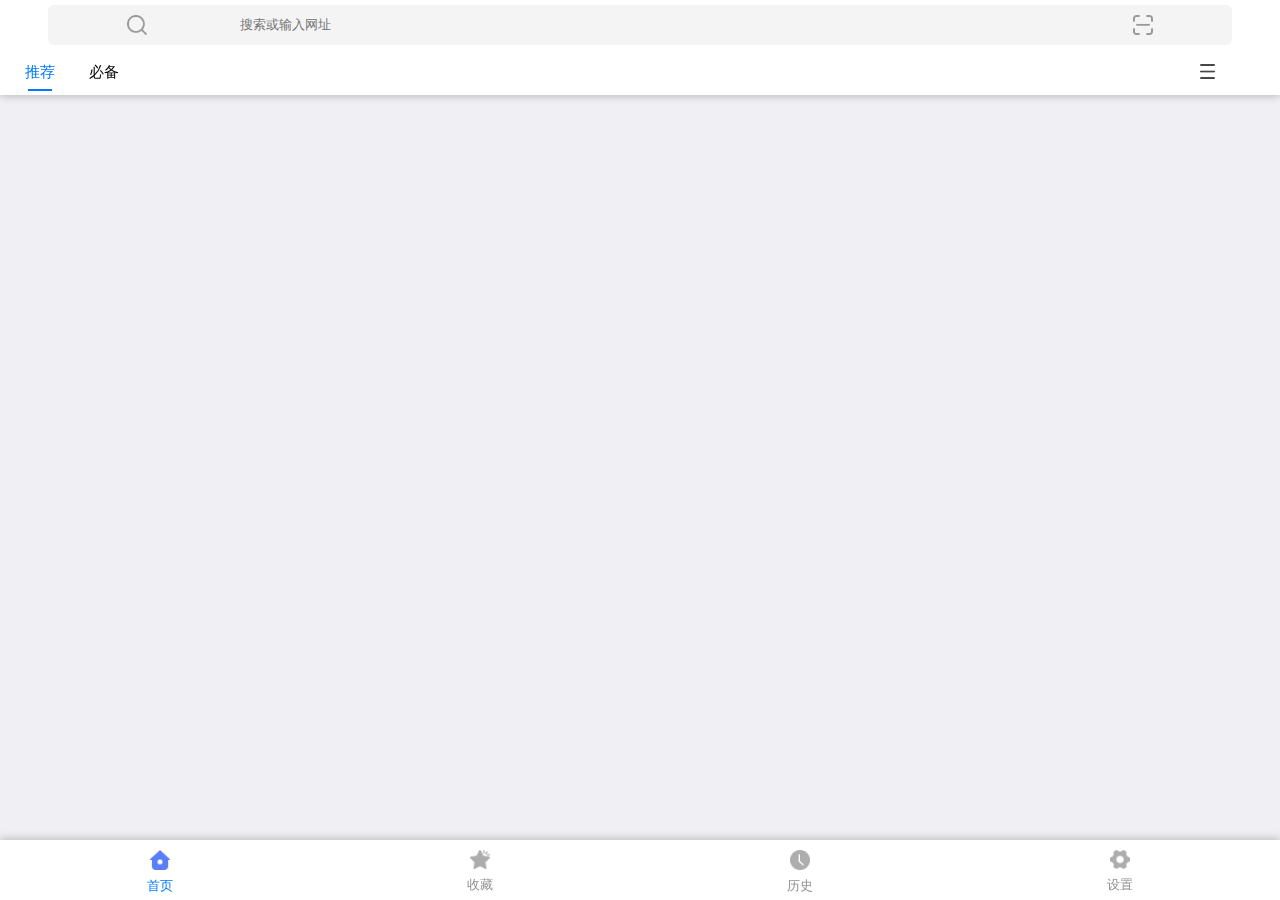
<file: index.html>
<!DOCTYPE html>
<html>
<head>
    <meta charset="utf-8">
    <meta name="viewport" content="width=device-width,initial-scale=1,minimum-scale=1,maximum-scale=1,user-scalable=no" />
    <title></title>
    <script src="js/mui.min.js"></script>
    <link href="css/mui.min.css" rel="stylesheet"/>
    <link rel="stylesheet" type="text/css" href="css/index.css"/>
</head>
<body>
	<header class="mui-bar mui-bar-nav indexHeader" id="ori">
		<div class="search">
			<div class="search-icon">
				<img src="images/search.png" alt="" />
			</div>
			<div class="search-input">
				<input type="text" name="keyword" value="" placeholder="搜索或输入网址" />
			</div>
			<div class="search-icon" onclick="openCode()">
				<img src="images/scan.png" alt="" />
			</div>
		</div>
		<!-- 分类导航 -->
		<div class="home-header" id="homeHeader">
			<div class="mui-scroll-wrapper mui-slider-indicator mui-segmented-control mui-segmented-control-inverted">
			    <div class="mui-scroll" id="catenav">
			        <a class="mui-control-item mui-active" data-id="0">
			            推荐
			        </a>
			        <a class="mui-control-item" data-id="1">
			          	必备
			        </a>
			    </div>
			</div>
			<div class="ham">
				<img class="icon-ham" src="images/all.png" onclick="navToggle('open')" alt="" />
			</div>
		</div>
	</header>
	<header class="mui-bar mui-bar-nav" id="newtitle">
		<h1 class="mui-title"></h1>
		<div class="delete-icon">
			<img src="images/del.png"/>
		</div>
	</header>
	<nav class="mui-bar mui-bar-tab indexfooter">
	    <a class="mui-tab-item mui-active" data-id="0">
	        <img class="ori-img" src="images/main_sy_b.png"/>
	        <img class="active-img" src="images/main_sy_a.png"/>
	        <span class="mui-tab-label">首页</span>
	    </a>
	    <a class="mui-tab-item" data-id="1">
	        <img class="ori-img" src="images/main_sc_b.png"/>
	        <img class="active-img" src="images/main_sc_a.png"/>
	        <span class="mui-tab-label">收藏</span>
	    </a>
	    <a class="mui-tab-item" data-id="2">
	        <img class="ori-img" src="images/main_ls_b.png"/>
	        <img class="active-img" src="images/main_ls_a.png"/>
	        <span class="mui-tab-label">历史</span>
	    </a>
	    <a class="mui-tab-item" data-id="3">
	        <img class="ori-img" src="images/main_sz_b.png"/>
	        <img class="active-img" src="images/main_sz_a.png"/>
	        <span class="mui-tab-label">设置</span>
	    </a>
	</nav>
</body>
<script src="js/jquery.js"></script>
<script src="js/util.js"></script>
<script type="text/javascript">
	var Index = 0;
	var spepages = ['pages/group/group.html','pages/brcode/Abrcode.html'];
	var subpages = ['pages/home/home.html','pages/collect/collect.html','pages/history/history.html','pages/setting/setting.html'];
	var childpages = ['pages/home/home.html','pages/component/bb/bb.html?id=1'];
	mui.init({
		
	});
	mui.plusReady(function(){
		var self = plus.webview.currentWebview();
		plus.webview.close(spepages[0]);
		// 创建首页
		plus.webview.open(
			subpages[0],
			subpages[0],
			{
				top:'94px',
				bottom:'60px'
			}
		);
	})
	//分类的获取
	mui.post("https://app.yongketong.cn/api.php?entry=app&c=home&a=appsort",{'do':'appSort'},function(data){
		consoleLog(data);
		var cates = data.data;
		for (var i = 0; i < cates.length; i++) {
			if(cates[i].sortshow == 1){
				$('#catenav').append('<a class="mui-control-item" data-id="'+cates[i].id+'">'+cates[i].sorttitle+'</a>');
				var newUrl = 'pages/component/bb/bb.html?id='+cates[i].id;
				childpages.push(newUrl);
			}
		}
		consoleLog(childpages);
	},'json');
	
	//底部导航点击
	mui('.mui-bar-tab').on('tap','a',function(e){
		var id = this.getAttribute('data-id');
		if(id != 0){
			document.getElementById("ori").style.display = 'none';
			document.getElementById("newtitle").style.display = 'flex';
			var title = $(this).find('.mui-tab-label').text();
			$('#newtitle').find('.mui-title').html(title);
			//显示删除按钮
			if(id == 2){
				$('#newtitle .delete-icon').css({
					'display':'flex'
				});
			}else{
				$('#newtitle .delete-icon').css({
					'display':'none'
				});
			}
			//隐藏所有分类页面
			hidePage(childpages);
		}else{
			//分类默认设置为推荐
			for (var i = 0; i < childpages.length; i++) {
				if(i == 0){
					$('.mui-control-item').eq(i).addClass('mui-active');
				}else{
					$('.mui-control-item').eq(i).removeClass('mui-active');
				}
			}
			document.getElementById("ori").style.display = 'flex';
			document.getElementById("newtitle").style.display = 'none';
			$('#homeHeader').css({
				'display':'flex'
			});
			$('#chooseGroup').css({
				'display':'none'
			});
			plus.webview.show(childpages[0]);
		}
		for (var i = 1; i < subpages.length; i++) {
			if(i == id){
				plus.webview.open(
					subpages[id],
					subpages[id],
					{
						top:'45px',
						bottom:'60px'
					}
				);
			}else{
				plus.webview.close(subpages[i]);
			}
		}
	})
	//分类点击
	mui('.mui-scroll').on('tap','a',function(e){
		var id = $(this).index();
		for (var i = 0; i < childpages.length; i++) {
			if(i == id){
				// 创建页面并显示
				plus.webview.create(
					childpages[i],
					childpages[i],
					{
						top:'94px',
						bottom:'60px'
					}
				);
				plus.webview.show(childpages[i]);
			}else{
				plus.webview.hide(childpages[i]);
			}
		}
	})
	
	function navToggle(action){
		if(action == 'open'){
			plus.webview.close(subpages[0]);
			plus.webview.open(
				spepages[0],
				spepages[0],
				{
					top:'0px',
					bottom:'0px'
				}
			);
		}
	}
	//打开二维码
	function openCode(){
		mui.openWindow({
			url:spepages[1],
			id:spepages[1],
			styles:{
				top:0,//新页面顶部位置
				bottom:0,//新页面底部位置
			},
			extras:{},
			createNew:false,//是否重复创建同样id的webview，默认为false:不重复创建，直接显示
			show:{
				autoShow:true,//页面loaded事件发生后自动显示，默认为true
			},
			waiting:{
				autoShow:true,//自动显示等待框，默认为true
				title:'正在加载...',//等待对话框上显示的提示内容
				options:{}
			}
		})
	}
</script>
</html>
</file>
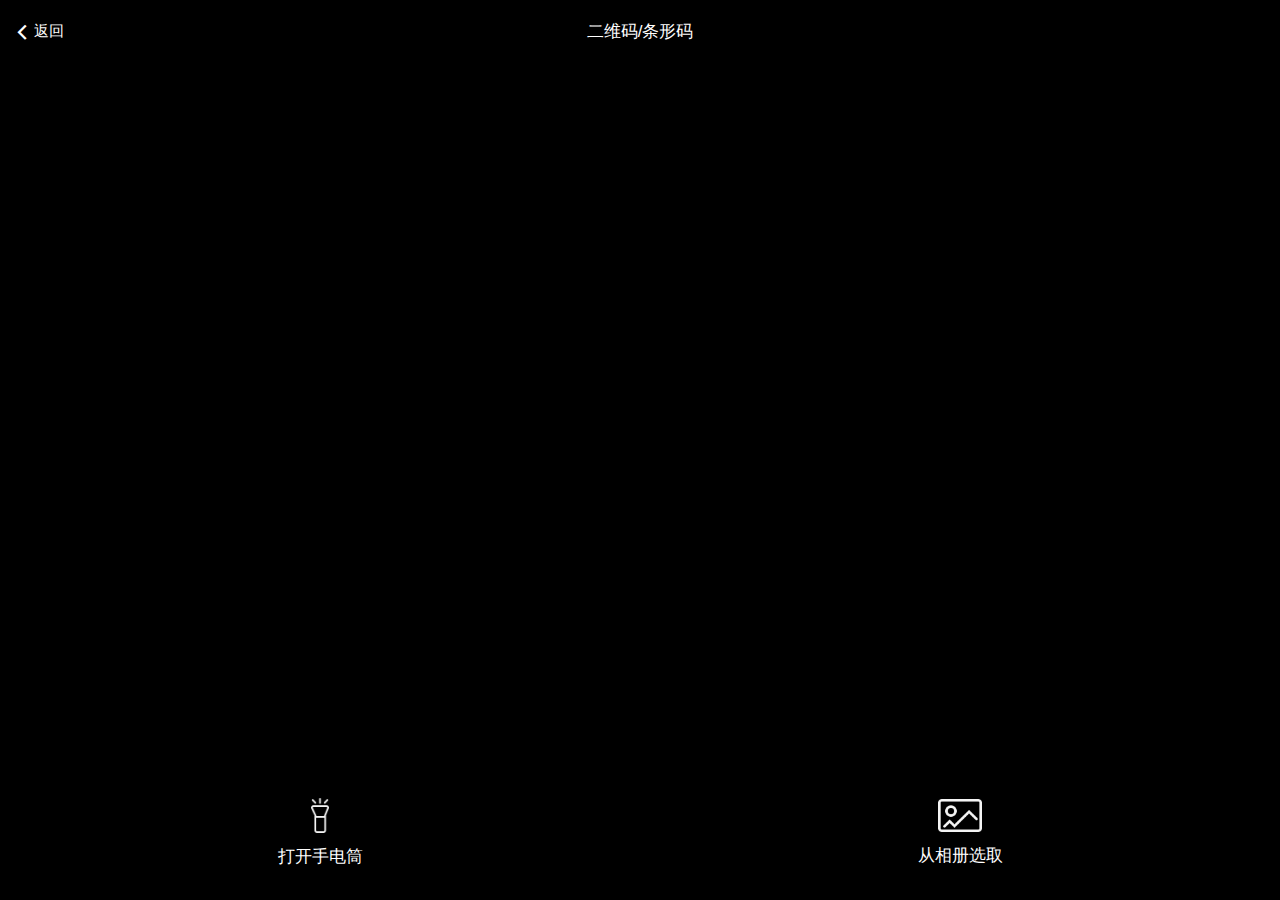
<file: pages/brcode/Abrcode.html>
<!DOCTYPE html>
<html>
	<head>
	<meta charset="utf-8">
	<meta name="viewport" content="width=device-width,initial-scale=1,minimum-scale=1,maximum-scale=1,user-scalable=no" />
	<title></title>
	<style type="text/css">
		*{
			-webkit-user-select: none;
		}
		html,body{
			margin: 0px;
			padding: 0px;
			height: 100%;
		}
	</style>
	<link rel="stylesheet" type="text/css" href="../../css/mui.min.css"/>
	<link rel="stylesheet" type="text/css" href="Abrcode.css"/>
	</head>
	<body>
		<header class="mui-bar mui-bar-nav">
		    <a class="mui-action-back mui-icon mui-icon-left-nav mui-pull-left">
		    		<span style="font-size:15px;">返回</span>
		    </a>
		    <h1 class="mui-title">二维码/条形码</h1>
		</header>
		<div id= "bcid"></div>
		<div class="ewmbtn">
			<div class="ewm-item" onclick="setFlash()">
				<div class="ewm-pic">
					<img style="height:35px;" src="../../images/sacn_light.png"/>
				</div>
				<div class="ewm-word">打开手电筒</div>
			</div>
			<div class="ewm-item">
				<div class="ewm-pic">
					<img style="height:33px;" src="../../images/scan_album.png"/>
				</div>
				<div class="ewm-word">从相册选取</div>
			</div>
		</div>
	</body>
	
	<script src="../../js/jquery.js"></script>
	<script src="../../js/util.js"></script>
	<script src="../../js/mui.min.js"></script>
	<script type="text/javascript">
		mui.plusReady(function(){
			mui.init();
			var isImmersedStatusbar = plus.navigator.isImmersedStatusbar();
			console.log(isImmersedStatusbar);
			//获取系统状态栏高度
			var StatusbarHeight = plus.navigator.getStatusbarHeight();
			console.log(StatusbarHeight);
			var headerH = $('.mui-bar-nav').eq(0).height();
			console.log(headerH);
			$('.mui-bar a').css({height: (headerH + StatusbarHeight)+'px', 'paddingTop':StatusbarHeight+'px'});
			$('.mui-title').css({height: (headerH + StatusbarHeight)+'px', 'paddingTop':StatusbarHeight+'px'});
			mui.later(function(){
				startRecognize();
			},500);
		});

		var scan = null;
		var isOpen = false;
		function onmarked( type, result ) {
			var text = '未知: ';
			switch(type){
				case plus.barcode.QR:
				text = 'QR: ';
				break;
				case plus.barcode.EAN13:
				text = 'EAN13: ';
				break;
				case plus.barcode.EAN8:
				text = 'EAN8: ';
				break;
			}
		}
		function startRecognize() {
			var filter;  
			var styles = {frameColor: "#FFFFFF",scanbarColor: "#FFFFFF",background: ""}  
			scan = new plus.barcode.Barcode('bcid',filter,styles);
			scan.onmarked = onmarked; 
			scan.start();
		}
		function setFlash() {
	        isOpen = !isOpen;
	        if(isOpen){
	            scan.setFlash(true);
	        }else{
	            scan.setFlash(false);
	        }
		}
	</script>
</html>
</file>
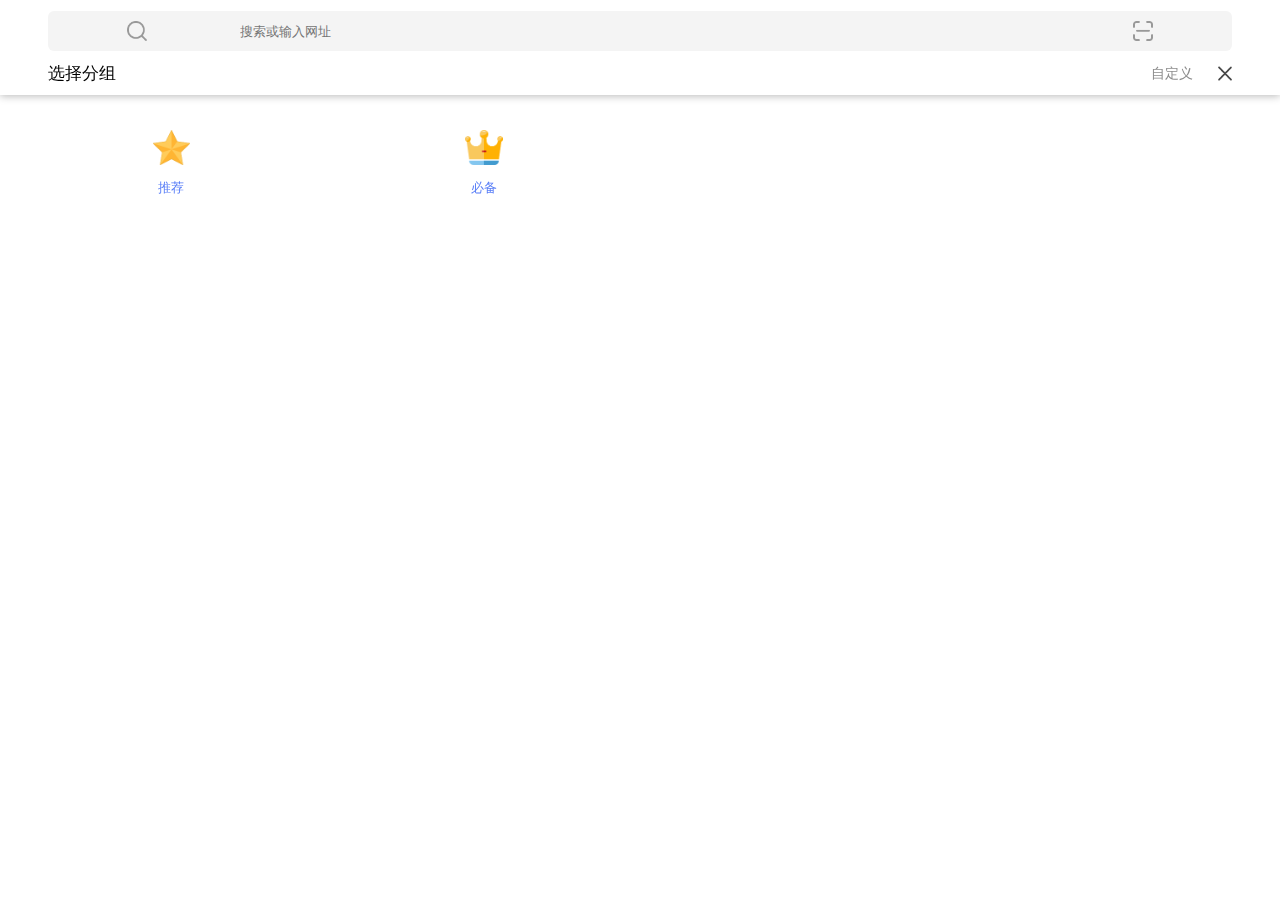
<file: pages/group/group.html>
<!doctype html>
<html>

	<head>
		<meta charset="UTF-8">
		<title></title>
		<meta name="viewport" content="width=device-width,initial-scale=1,minimum-scale=1,maximum-scale=1,user-scalable=no" />
		<link href="../../css/mui.min.css" rel="stylesheet" />
		<link rel="stylesheet" type="text/css" href="../../css/common.css"/>
		<link rel="stylesheet" type="text/css" href="group.css"/>
	</head>

	<body>
		<header class="mui-bar mui-bar-nav indexHeader" id="ori">
			<div class="search">
				<div class="search-icon">
					<img src="../../images/search.png" alt="" />
				</div>
				<div class="search-input">
					<input type="text" name="keyword" value="" placeholder="搜索或输入网址" />
				</div>
				<div class="search-icon">
					<img src="../../images/scan.png" alt="" />
				</div>
			</div>
			<!-- 选择分组 -->
			<div class="chooseGroup" id="chooseGroup">
				<div class="chooseGname">选择分组</div>
				<div class="chooseaction">
					<div class="caNamezdy" id="zdybtn">
						自定义
					</div>
					<div class="caNamewc" id="wcbtn" onclick="finishAry()">
						完成
					</div>
					<div class="caIcon" onclick="navToggle('close')">
						<img src="../../images/label_back.png"/>
					</div>
				</div>
			</div>
		</header>
		<div class="mui-content">
			<div class="mui-scroll-wrapper">
		        <div class="mui-scroll">
				    <div class="group">
				    		<div class="group-content">
				    			<ul class="group-ul" id="grouplists">
				    				<li class="group-item">
				    					<div class="group-img">
				    						<img src="../../images/label_tuijian.png" alt="" />
				    					</div>
				    					<div class="group-word word-ls">推荐</div>
				    				</li>
				    				<li class="group-item">
				    					<div class="group-img">
				    						<img src="../../images/label_bibei.png" alt="" />
				    					</div>
				    					<div class="group-word word-ls">必备</div>
				    				</li>
				    			</ul>
				    		</div>
				    		<div class="group-content-none group-zdy">
				    			<div class="group-none-word">未添加分组</div>
				    		</div>
				    		<div class="group-content group-zdy" style="padding:5px 15px 14px 15px;">
				    			<ul class="group-ul" id="nonelists">
				    				
				    			</ul>
				    		</div>
				    </div>
				 </div>
			</div>
		</div>
		<script src="../../js/jquery.js"></script>
		<script src="../../js/util.js"></script>
		<script src="../../js/mui.min.js"></script>
		<script type="text/javascript">
			mui.init();
			mui('.mui-scroll-wrapper').scroll({
				scrollY: true, //是否竖向滚动
				scrollX: false, //是否横向滚动
				startX: 0, //初始化时滚动至x
				startY: 0, //初始化时滚动至y
				indicators: true, //是否显示滚动条
				deceleration:0.0006, //阻尼系数,系数越小滑动越灵敏
				bounce: true //是否启用回弹
			});
			var items = [];
			//分类的获取
			mui.post("https://app.yongketong.cn/api.php?entry=app&c=home&a=appsort",{'do':'appSort'},function(data){
				var cates = data.data;
				for (var i = 0; i < cates.length; i++) {
					consoleLog(cates);
					var item = {
						'id':cates[i].id,
						'title':cates[i].sorttitle,
						'icon':cates[i].sorticon,
						'isAdd':cates[i].sortshow
					}
					items[i] = item;
				}
				makeArr();
			},'json');
			
			function makeArr(){
				for (var i = 0; i < items.length; i++) {
					if(items[i]['isAdd'] == 1){
						if(items[i]['spe'] != ''){
							$('#grouplists').append('<li class="group-item" data-id="'+i+'" onclick="arrayMan(\'delete\',this)">'+
							'<div class="group-del"><img src="../../images/label_del.png"></div>'+
				    			'<div class="group-img">'+
				    				'<img style="'+items[i]['spe']+'" src="'+items[i]['icon']+'" alt="" />'+
				    			'</div>'+
				    			'<div class="group-word">'+items[i]['title']+'</div>'+
				    		'</li>');
						}else{
							$('#grouplists').append('<li class="group-item" data-id="'+i+'" onclick="arrayMan(\'delete\',this)">'+
							'<div class="group-del"><img src="../../images/label_del.png"></div>'+
				    			'<div class="group-img">'+
				    				'<img src="'+items[i]['icon']+'" alt="" />'+
				    			'</div>'+
				    			'<div class="group-word">'+items[i]['title']+'</div>'+
				    		'</li>');
						}
					}else{
						$('#nonelists').append('<li class="group-item" data-id="'+i+'" onclick="arrayMan(\'add\',this)">'+
				    			'<div class="group-img">'+
				    				'<img src="'+items[i]['icon']+'" alt="" />'+
				    			'</div>'+
				    			'<div class="group-word">'+items[i]['title']+'</div>'+
				    		'</li>');
					}
				}
			}
			
			function navToggle(action){
				if(action == 'close'){
					plus.webview.open(
						'../../index.html',
						'../../index.html',
						{
							top:'0px',
							bottom:'0px'
						}
					);
				}
			}
			$('#zdybtn').on('click',function(){
				$(this).css({
					'display':'none'
				});
				$('#wcbtn').css({
					'display':'flex'
				});
				$('.group-zdy').css({
					'display':'block'
				});
				$('.group-item .group-del').css({
					'display':'block'
				});
			})
			function arrayMan(type,obj){
				var id = $(obj).attr('data-id');
				if(type == 'delete'){
					items[id]['isAdd'] = 0;
					var changeItem = items[id];
					$(obj).remove();
					$('#nonelists').append('<li class="group-item" data-id="'+id+'" onclick="arrayMan(\'add\',this)">'+
			    			'<div class="group-img">'+
			    				'<img src="'+items[id]['icon']+'" alt="" />'+
			    			'</div>'+
			    			'<div class="group-word">'+items[id]['title']+'</div>'+
			    		'</li>');
				}else{
					items[id]['isAdd'] = 1;
					var changeItem = items[id];
					$(obj).remove();
					if(items[id]['spe'] != ''){
						$('#grouplists').append('<li class="group-item" data-id="'+id+'" onclick="arrayMan(\'delete\',this)">'+
							'<div class="group-del"><img src="../../images/label_del.png"></div>'+
					    		'<div class="group-img">'+
					    			'<img style="'+items[id]['spe']+'" src="'+items[id]['icon']+'" alt="" />'+
					    		'</div>'+
					    		'<div class="group-word">'+items[id]['title']+'</div>'+
					    	'</li>');
					}else{
						$('#grouplists').append('<li class="group-item" data-id="'+id+'" onclick="arrayMan(\'delete\',this)">'+
							'<div class="group-del"><img src="../../images/label_del.png"></div>'+
				    			'<div class="group-img">'+
				    				'<img src="'+items[id]['icon']+'" alt="" />'+
					    		'</div>'+
					    		'<div class="group-word">'+items[id]['title']+'</div>'+
					    	'</li>');
					}
					$('#grouplists .group-item[data-id='+id+']').find('.group-del').css({
						'display':'block'
					});
				}
			}
			function finishAry(){
				$('#grouplists').empty();
				$('#nonelists').empty();
				$('#grouplists').append('<li class="group-item">'+
					    	'<div class="group-img">'+
					    		'<img src="../../images/label_tuijian.png" alt="" />'+
					    	'</div>'+
					    	'<div class="group-word word-ls">推荐</div>'+
				  	'</li>'+
				    	'<li class="group-item">'+
				    		'<div class="group-img">'+
				    			'<img src="../../images/label_bibei.png" alt="" />'+
				    		'</div>'+
				    		'<div class="group-word word-ls">必备</div>'+
				    	'</li>');
				makeArr();
				$('#wcbtn').css({
					'display':'none'
				});
				$('#zdybtn').css({
					'display':'flex'
				});
				$('.group-zdy').css({
					'display':'none'
				});
				$('.group-item .group-del').css({
					'display':'none'
				});
				
			}
		</script>
	</body>
</html>
</file>
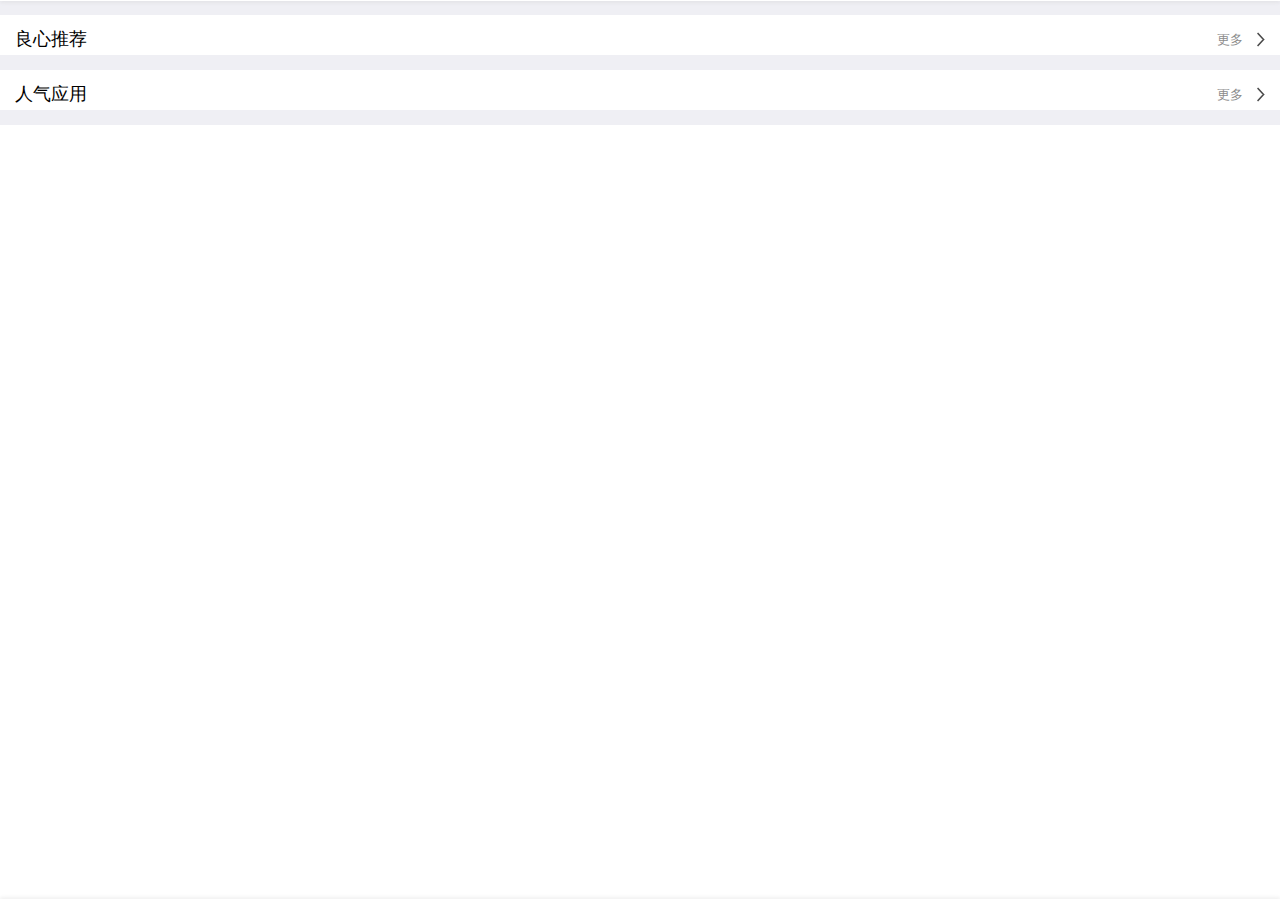
<file: pages/home/home.html>
<!doctype html>
<html>
	<head>
		<meta charset="UTF-8">
		<title></title>
		<meta name="viewport" content="width=device-width,initial-scale=1,minimum-scale=1,maximum-scale=1,user-scalable=no" />
		<link href="../../css/mui.min.css" rel="stylesheet" />
		<link rel="stylesheet" type="text/css" href="../../css/common.css"/>
		<link rel="stylesheet" type="text/css" href="../../css/index.css"/>
		<link rel="stylesheet" type="text/css" href="../../js/swiper/swiper.min.css"/>
		<link rel="stylesheet" type="text/css" href="home.css"/>
		<script src="../../js/swiper/swiper.min.js" type="text/javascript" charset="utf-8"></script>
	</head>

	<body>
		<div class="headerBoxShadow"></div>
		<div class="mui-content">
		    <div class="home-content">
		    		<!--banner-->
				<div class="swiper-container">
				   <div class="swiper-wrapper" id="banner">
				   	
				   </div>
				</div>
				<!--command-->
				<div class="command">
					<div class="command-content">
						<div class="command-title">
							<div class="command-title-word">良心推荐</div>
							<div class="command-title-icon" onclick="toNewPage('command')">
								<div class="word">更多</div>
								<img src="../../images/set_arrow.png" alt="" />
							</div>
						</div>
						<ul class="command-ul" id="tjLists">
							
						</ul>
					</div>
				</div>
				
				<!--hot-->
				<div class="command">
					<div class="command-content">
						<div class="command-title">
							<div class="command-title-word">人气应用</div>
							<div class="command-title-icon" onclick="toNewPage('hot')">
								<div class="word">更多</div>
								<img src="../../images/set_arrow.png" alt="" />
							</div>
						</div>
						<ul class="command-ul" id="hotLists">
							
						</ul>
					</div>
				</div>
		    </div>
		</div>
		<div class="navBoxShadow"></div>
		<script src="../../js/mui.min.js"></script>
		<script src="../../js/jquery.js"></script>
		<script src="../../js/util.js">
		<script type="text/javascript">
			mui.init();
		</script>
		<script>
			var basicUrl = "https://app.yongketong.cn/api.php?entry=app&c=home&a=sort";
			$(function(){
				//获取banner
				mui.post(basicUrl,{'do':'banner','type':2},function(data){
					if(data.status == 1){
						var bannerData = data.data;
						for (var i = 0 ; i < bannerData.length; i++ ) {
							$('#banner').append('<div class="swiper-slide">'+
						      	'<img src="'+bannerData[i].bannericon+'"/>'+
						      '</div>');
						}
						//swiper
					    var swiper = new Swiper('.swiper-container', {
					      slidesPerView: 'auto',
					      centeredSlides: true,
					      spaceBetween: 20,
					      loop:true,
					      pagination: {
					        el: '.swiper-pagination',
					        clickable: true,
					      },
					    });
					}else{
						alert('网络错误');
					}
				},'json');
				
				//获取推荐应用
				mui.post(basicUrl,{'do':'recommend','type':1,'status':1},function(data){
					if(data.status == 1){
						var tjLists = data.data;
						for (var i = 0 ; i < tjLists.length; i++ ) {
							$('#tjLists').append('<li class="command-item" onclick="openStream(\''+tjLists[i].appid+'\')">'+
								'<div class="command-item-img"><img src="'+tjLists[i].appicon+'"></div>'+
								'<div class="command-item-word">'+tjLists[i].appname+'</div>'+
							'</li>');
						}
					}else{
						alert('网络错误');
					}
				},'json');
				
				//获取人气应用
				mui.post(basicUrl,{'do':'apphumen','type':0,'status':1},function(data){
					if(data.status == 1){
						var hotLists = data.data;
						for (var i = 0 ; i < hotLists.length; i++ ) {
							$('#hotLists').append('<li class="command-itemspe">'+
								'<div class="command-itemspe-content">'+
									'<div class="command-itemspe-img"><img src="'+hotLists[i].appicon+'"></div>'+
									'<div class="command-itemspe-info">'+
										'<div class="info-title">'+hotLists[i].appname+'</div>'+
										'<div class="info-type">'+hotLists[i].sorttitle+' | '+hotLists[i].apphumen+'人在用</div>'+
										'<div class="info-desc">'+hotLists[i].appdetail+'</div>'+
									'</div>'+
								'</div>'+
								'<div class="command-itemspe-btn" onclick="openStream(\''+hotLists[i].appid+'\')">进入</div>'+
							'</li>');
						}
					}else{
						alert('网络错误');
					}
				},'json');
			})
			
			
			
		    //跳转新页面
			function toNewPage(url){
				var directUrl = '../'+url+'/'+url+'.html';
				mui.openWindow({
				    url:directUrl,
				    id:url,
				    styles:{
				      top:0,//新页面顶部位置
				      bottom:0,//新页面底部位置
				    },
				    extras:{
				      
				    },
				    createNew:false,//是否重复创建同样id的webview，默认为false:不重复创建，直接显示
				    show:{
				      autoShow:true,//页面loaded事件发生后自动显示，默认为true
				    },
				    waiting:{
				      autoShow:true,//自动显示等待框，默认为true
				      title:'正在加载...',//等待对话框上显示的提示内容
				      options:{
				      }
				    }
				})
			}
			
			// 判断程序是否已安装
			function isInstalled(pn){
			    var main = plus.android.runtimeMainActivity();
			    var pm = main.getPackageManager();
			    var PackageManager = plus.android.importClass(pm);
			    try{
			        var pi = pm.getPackageInfo(pn,PackageManager.GET_ACTIVITIES);
			        if(pi){
			            return true;
			        }
			    }catch(e){
			    }
			    return false;
			}
			
			function openStream(id){
				plus.stream.open({appid:id});
			}
		</script>
	</body>

</html>
</file>
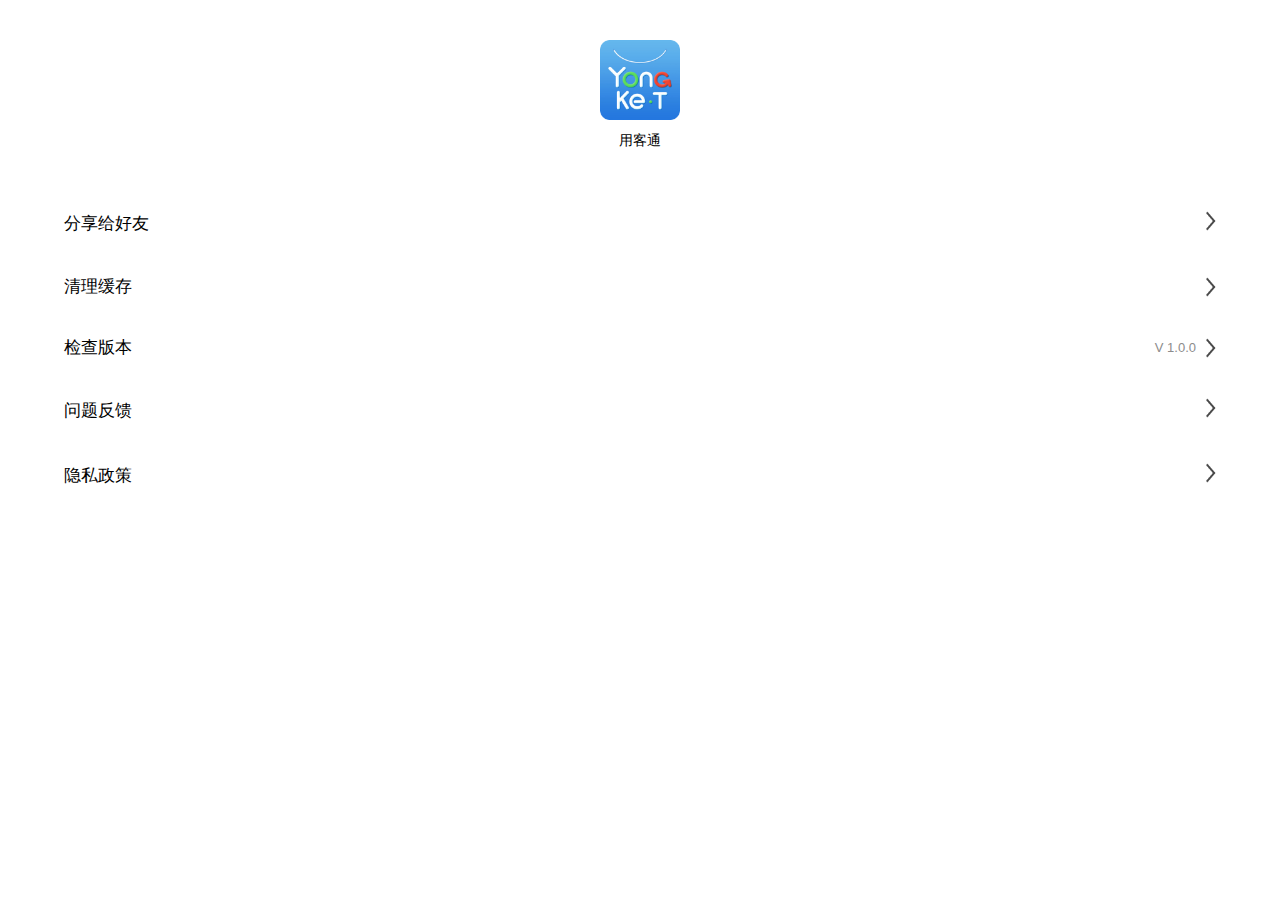
<file: pages/setting/setting.html>
<!DOCTYPE html>
<html>
	<head>
		<meta charset="UTF-8">
		<title></title>
		<meta name="viewport" content="width=device-width,initial-scale=1,minimum-scale=1,maximum-scale=1,user-scalable=no" />
		<link href="../../css/mui.min.css" rel="stylesheet" />
		
		<script src="../../js/mui.min.js"></script>
    		<link href="../../css/mui.min.css" rel="stylesheet"/>
    		<link rel="stylesheet" type="text/css" href="setting.css"/>
	</head>
	<body>
		<div class="mui-content">
		  	<div class="setting">
		  		<div class="setting-logo">
		  			<img src="../../images/logo.png"/>
		  			<div class="setting-logotitle">用客通</div>
		  		</div>
		  		<ul class="setting-list">
		  			<!--<li class="setting-item">
		  				<div class="setting-word">第一次启动创建桌面图标</div>
		  				<div class="setting-icon setting-switch">
		  					<input type="hidden" name="createStatus" id="createStatus" data-status="close" value="0" />
		  					<div class="switch-content" onclick="switchToggle(event)">
		  						<div class="switch-arc" onclick="switchToggle(event)" id="switchbtn"></div>
		  					</div>
		  				</div>
		  			</li>-->
		  			<li class="setting-item">
		  				<div class="setting-word">分享给好友</div>
		  				<div class="setting-icon">
		  					<img src="../../images/set_arrow.png"/>
		  				</div>
		  			</li>
		  			<li class="setting-item" id="cacheBtn">
		  				<div class="setting-word">清理缓存</div>
		  				<div class="setting-icon setting-group">
		  					<div class="setting-tips" id="cacheSize"></div>
		  					<img src="../../images/set_arrow.png"/>
		  				</div>
		  			</li>
		  			<li class="setting-item">
		  				<div class="setting-word">检查版本</div>
		  				<div class="setting-icon setting-group">
		  					<div class="setting-tips">V 1.0.0</div>
		  					<img src="../../images/set_arrow.png"/>
		  				</div>
		  			</li>
		  			<li class="setting-item">
		  				<div class="setting-word">问题反馈</div>
		  				<div class="setting-icon">
		  					<img src="../../images/set_arrow.png"/>
		  				</div>
		  			</li>
		  			<li class="setting-item">
		  				<div class="setting-word">隐私政策</div>
		  				<div class="setting-icon">
		  					<img src="../../images/set_arrow.png"/>
		  				</div>
		  			</li>
		  		</ul>
		  	</div>
		</div>
		
		
		
		<script src="../../js/util.js"></script>
		<script src="../../js/jquery.js"></script>
		<script type="text/javascript">
			mui.init();
			
			$(function(){
				calculateCache();
			})
			
			$('#cacheBtn').on('click',function(){
				mui.confirm('你确定要清楚缓存吗？',['取消','确认'],function(res){
					consoleLog(res.index);
					plus.nativeUI.showWaiting('清楚缓存中...',{padding:'35px'});
					if(res.index == 0){
						clearCache();
					}
				})
			})
			
			
			function clearCache(){
				plus.cache.clear( function () {
					calculateCache();
				});
				setTimeout(function(){
					plus.nativeUI.closeWaiting();
				},1000);
			}
			//计算缓存
			function calculateCache(){
				plus.cache.calculate( function ( size ) {
					var cacheSize = (size / 1024 / 1024).toFixed(2);
					$('#cacheSize').empty().html(cacheSize + 'MB');
				});
			}
			function switchToggle(e){
				e.stopPropagation();
				var type = $('#createStatus').attr('data-status');
				if(type == 'close'){
					$('#switchbtn').animate({
						'left':'-100%',
						'margin-left':'40px'
					},'fast');
					$('#switchbtn').css({
						'background':'#597ef7'
					})
					$('#createStatus').attr('data-status','open').attr('value',1);
				}else{
					$('#switchbtn').animate({
						'left':'100%',
						'margin-left':'-20px'
					},'fast');
					$('#switchbtn').css({
						'background':'#8c8c8c'
					})
					$('#createStatus').attr('data-status','close').attr('value',0);
				}
			}
		</script>
			
	</body>
</html>
</file>
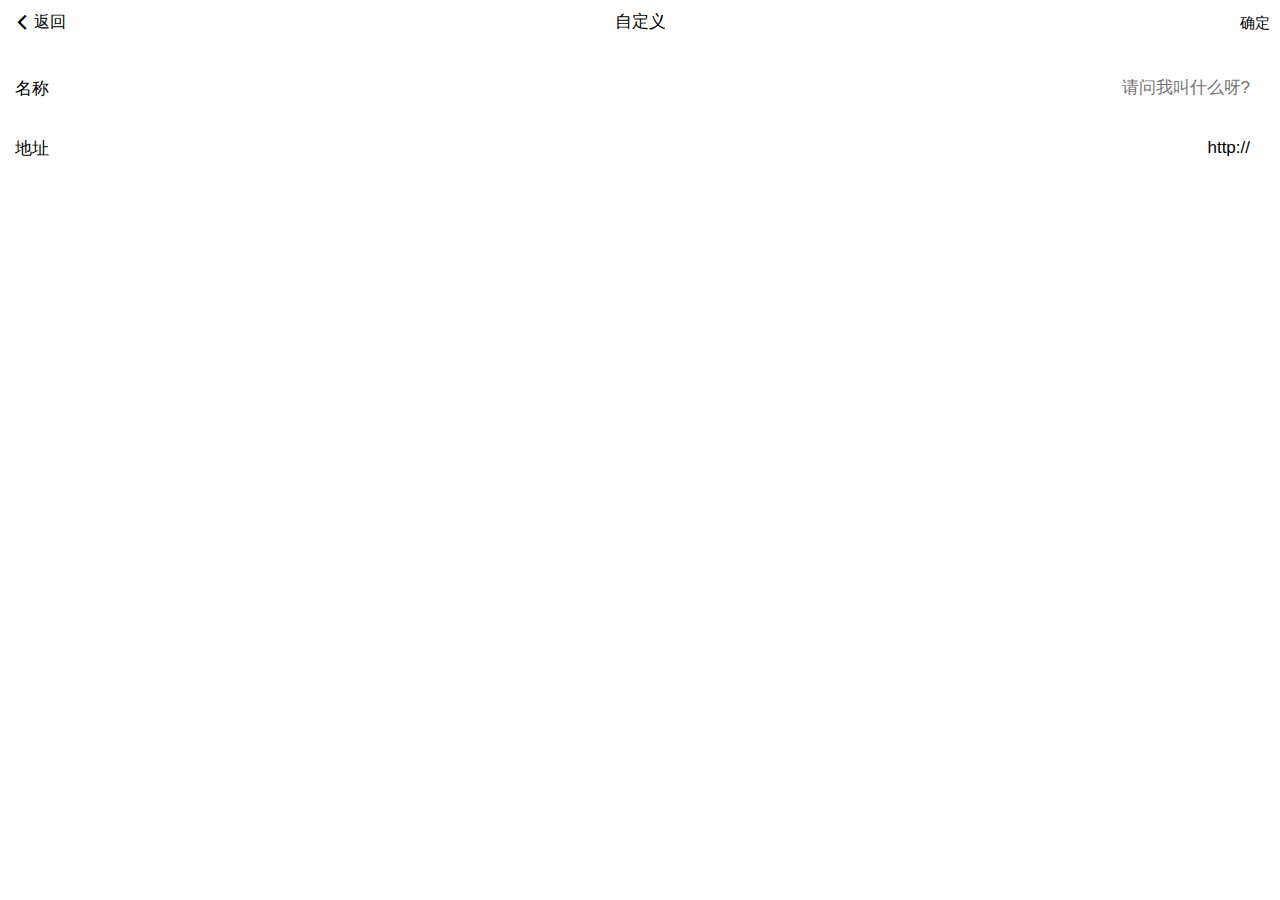
<file: pages/component/zdy/zdy.html>
<!doctype html>
<html>

	<head>
		<meta charset="UTF-8">
		<title></title>
		<meta name="viewport" content="width=device-width,initial-scale=1,minimum-scale=1,maximum-scale=1,user-scalable=no" />
		<link href="../../../css/mui.min.css" rel="stylesheet" />
		<link rel="stylesheet" type="text/css" href="zdy.css"/>
	</head>

	<body>
		<header class="mui-bar mui-bar-nav">
		    <a class="mui-action-back mui-icon mui-icon-left-nav mui-pull-left back-btn"><div class="backbtn-word">返回</div></a>
		    <h1 class="mui-title">自定义</h1>
		    <div class="zdy-word" onclick="toZdy()">确定</div>
		</header>
		<div class="mui-content">
			<div class="zdy">
				<div class="zdy-content">
					<ul class="zdylist">
				    		<li class="zdyitem">
				    			<div class="zdy-title">名称</div>
				    			<div class="zdy-input">
				    				<input type="text" name="title" id="title" value="" placeholder="请问我叫什么呀?" />
				    			</div>
				    		</li>
				    		<li class="zdyitem">
				    			<div class="zdy-title">地址</div>
				    			<div class="zdy-input">
				    				<input type="text" name="title" id="title" value="http://" />
				    			</div>
				    		</li>
				    </ul>
				</div>
			</div>
		</div>
		<script src="../../../js/util.js"></script>
		<script src="../../../js/mui.min.js"></script>
		<script type="text/javascript">
			mui.init({
				beforeback: function(){
					var key = true;
					if(key){
						consoleLog('逻辑执行完毕');
						return true;
					}else{
						consoleLog('逻辑执行失败');
						return false;
					}
					
				}
			})
			function toZdy(){
				mui.back();
			}
		</script>
	</body>

</html>
</file>
<file: css/index.css>
.mui-bar-tab{
	width:100%;
	height:55px;
	display:flex;
	flex-direction: row;
	align-item:center;
}
.mui-bar-tab .mui-tab-item{
	width:25%;
	display: flex;
	flex-direction: column;
	justify-content: center;
	align-item: center;
	font-size:13px;
}
.mui-tab-item img{
	width:20px;
	height:auto;
	margin:5px auto;
	
}
.mui-tab-item .active-img{
	display: none;
}
.mui-active .ori-img{
	display: none;
}
.mui-active .active-img{
	display: inline-block;
}

.mui-bar{
	background-color: #FFFFFF;
	height:60px;
}
.mui-bar-tab .mui-tab-item{
	height:100%;
}
#newtitle{
	display:none;
}
#newtitle .delete-icon{
	display: none;
	position: absolute;
	right:25px;
	top:0px;
	height:44px;
	flex-direction: column;
	justify-content: center;
	align-items: center;
}
#newtitle .delete-icon img{
	width:15px;
}
.mui-bar .search{
	width:94%;
	margin:0 auto;
	display:flex;
	flex-direction: row;
	justify-content: space-between;
	background: #F4F4F4;
	align-items: center;
	border-radius: 6px;
}
.search .search-icon{
	width:15%;
	display: flex;
	flex-direction: column;
	justify-content: center;
	align-items: center;
}
.search .search-icon img{
	width:20px;
	height:auto;
}
.search .search-input{
	width:70%;
	height:100%;
	display: flex;
	flex-direction: column;
	justify-content: center;
	align-items: center;
}
.search .search-input input{
	background: rgba(0,0,0,0);
	color:#000;
	font-size:13px;
	border: none;
	outline: none;
	margin-bottom:0px;
}
.home-header{
	width:100%;
	display: flex;
	flex-direction: row;
	justify-content: space-between;
	background: #fff;
	margin:8px 0px 0px 0px;
}
.home-header .mui-segmented-control-inverted{
	width:90%;
}
.home-header .ham{
	width:10%;
	display: flex;
	flex-direction: column;
	justify-content: center;
	align-items: center;
}
.home-header .ham .icon-ham{
	width:15px;
}
.indexHeader{
	height:95px;
	display: flex;
	flex-direction: column;
	justify-content: center;
	align-items: center;
	box-shadow: 0px 1px 8px #b8b8b8;
}
.indexfooter{
	box-shadow: 0px -1px 8px #b8b8b8;
}
.mui-segmented-control.mui-scroll-wrapper .mui-control-item{
	padding:0 15px;
}
.mui-segmented-control.mui-segmented-control-inverted .mui-control-item.mui-active{
	border: none;
	position:relative
}
.mui-segmented-control.mui-segmented-control-inverted .mui-control-item.mui-active:after{
	content:'';
	width:40%;
	height:2px;
	background: #007aff;
	position: absolute;
	bottom:0px;
	left:50%;
	margin-left:-20%;
}
.mui-bar .mui-segmented-control{
	top:auto;
}
#chooseGroup{
	width:94%;
	display: none;
	flex-direction: row;
	justify-content: space-between;
	align-items: center;
	background: #fff;
	margin:12px 0px 0px 0px;
}
#chooseGroup .chooseaction{
	display: flex;
	height: 100%;
	flex-direction: row;
	align-items: center;
}
#chooseGroup .chooseaction .caName{
	font-size: 14px;
	color: #8C8C8C;
}
#chooseGroup .chooseaction .caIcon{
	margin-left:25px;
	display: flex;
	height: 100%;
	flex-direction: row;
	align-items: center;
}
#chooseGroup .chooseaction .caIcon img{
	width:14px;
}
</file>
<file: pages/brcode/Abrcode.css>
*{
	padding:0;
	margin:0;
}
body,html{
	height:100vh;
}
.mui-bar-nav{
	box-shadow: none;
}
.mui-bar{
	background-color: #000000;
	height:7vh;
}
.mui-bar a{
	color:#FFFFFF;
	font-size:13px;
	height:100%;
	display: flex;
	flex-direction: row;
	align-items: center;
}
.mui-bar .mui-icon{
	padding:0;
	margin:0;
}
.mui-bar .mui-title{
	height:100%;
	color:#FFFFFF;
	display: flex;
	flex-direction: column;
	justify-content: center;
	align-items: center;
	line-height: none;
}
#bcid{  
   width: 100%;  
   height: 78vh;
   position: relative;
   top:7vh;
   left:0px;
   background: #000000;
}
.ewmbtn{
	position:fixed;
	bottom:0px;
	left:0px;
	width:100%;
	height:15vh;
	display: flex;
	flex-direction: row;
	justify-content: space-between;
	background: #000000;
}
.ewmbtn .ewm-item{
	width:50%;
	display: flex;
	flex-direction: column;
	justify-content: center;
	align-items: center;
	color:#FFFFFF;
}
.ewmbtn .ewm-item .ewm-pic{
	margin-bottom:8px;
}
</file>
<file: css/common.css>
body,html{
	background: #FFFFFF;
}
*{
	margin:0px;
	padding:0px;
}
ul{
	margin:0px;
	padding:0px;
}
ul li{
	list-style: none;
}
.navBoxShadow{
	width:100%;
	height:1px;
	background: #FFFFFF;
	box-shadow: 0px 0px 4px #b8b8b8;
	position: fixed;
	bottom:0px;
	left:0px;
}
.headerBoxShadow{
	width:100%;
	height:1px;
	background: #FFFFFF;
	box-shadow: 0px 0px 4px #b8b8b8;
	position: fixed;
	top:0px;
	left:0px;
}
</file>
<file: pages/group/group.css>
.indexHeader{
	height:95px;
	display: flex;
	flex-direction: column;
	justify-content: center;
	align-items: center;
	box-shadow: 0px 1px 8px #b8b8b8;
	background-color: #FFFFFF;
}
.mui-scroll-wrapper{
	top:94px;
}
.mui-bar .search{
	width:94%;
	margin:0 auto;
	display:flex;
	flex-direction: row;
	justify-content: space-between;
	background: #F4F4F4;
	align-items: center;
	border-radius: 6px;
}
.search .search-icon{
	width:15%;
	display: flex;
	flex-direction: column;
	justify-content: center;
	align-items: center;
}
.search .search-icon img{
	width:20px;
	height:auto;
}
.search .search-input{
	width:70%;
	height:100%;
	display: flex;
	flex-direction: column;
	justify-content: center;
	align-items: center;
}
.search .search-input input{
	background: rgba(0,0,0,0);
	color:#000;
	font-size:13px;
	border: none;
	outline: none;
	margin-bottom:0px;
}
#chooseGroup{
	width:94%;
	display: flex;
	flex-direction: row;
	justify-content: space-between;
	align-items: center;
	background: #fff;
	margin:12px 0px 0px 0px;
}
#chooseGroup .chooseaction{
	display: flex;
	height: 100%;
	flex-direction: row;
	align-items: center;
}
#chooseGroup .chooseaction .caNamezdy{
	font-size: 14px;
	color: #8C8C8C;
}
#chooseGroup .chooseaction .caNamewc{
	font-size: 14px;
	color: #597EF7;
	display: none;
}
#chooseGroup .chooseaction .caIcon{
	margin-left:25px;
	display: flex;
	height: 100%;
	flex-direction: row;
	align-items: center;
}
#chooseGroup .chooseaction .caIcon img{
	width:14px;
}
.mui-bar-nav~.mui-content{
	padding-top:94px;
}
.mui-content{
	background: #FFFFFF;
}
.group{
	width: 100%;
}
.group-content{
	padding:14px 15px 5px 15px;
}
.group-content .group-ul{
	width:100%;
	display: flex;
	flex-direction: row;
	flex-wrap: wrap;
}
.group-ul .group-item{
	width:25%;
	display: flex;
	flex-direction: column;
	justify-content: center;
	align-items: center;
	margin:10px 0px;
	position: relative;
}
.group-item .group-del{
	display: none;
	position: absolute;
	width:20px;
	height:20px;
	top:0px;
	right:0px;
}
.group-item .group-del img{
	width:100%;
	height:100%;
}
.group-zdy{
	display: none;
}
.group-item .group-img{
	width:100%;
	display: flex;
	flex-direction: column;
	justify-content: center;
	align-items: center;
	margin:12px 0px;
}
.group-item .group-word{
	font-size:13px;
}
.group-item .group-img img{
	height:35px;
}
.group-item .word-ls{
	color:#597EF7;
}
.boxShadow{
	width:100%;
	height:1px;
	box-shadow: 0px 1px 8px #b8b8b8;
	position: fixed;
	top:0px;
	left:0px;
}
.group-content-none{
	padding: 18px 15px 18px 15px;
	
	color:#8c8c8c;
}
.group-none-word{
	width:100%;
	text-align: center;
	font-size:14px;
	display: flex;
	flex-direction: row;
	justify-content: space-around;
	align-items: center;
}
.group-none-word:before{
	content:'';
	width:30%;
	height:1px;
	background: #8C8C8C;
}
.group-none-word:after{
	content:'';
	width:30%;
	height:1px;
	background: #8C8C8C;
}
</file>
<file: pages/setting/setting.css>
body,html{
	background: #FFFFFF;
}
.mui-content{
	background: #FFFFFF;
}
.setting{
	width:100%;
	display: flex;
	flex-direction: column;
	align-items: center;
}
.setting-logo{
	width:100%;
	margin:40px 0px;
	display: flex;
	flex-direction: column;
	align-items: center;
}
.setting-logo img{
	width:80px;
	height:80px;
	margin-bottom:10px;
}
.setting-logo .setting-logotitle{
	width:100%;
	text-align: center;
	font-size:14px;
}
.setting-list{
	width:90%;
	margin:0;
	padding:0;
}
.setting-list .setting-item{
	list-style: none;
	width: 100%;
	display: flex;
	flex-direction: row;
	justify-content: space-between;
	align-items: center;
	padding:20px 0px;
}
.setting-list .setting-item .setting-switch{
	display: flex;
	flex-direction: column;
	align-items: center;
}
.setting-list .setting-item .setting-switch .switch-content{
	width:40px;
	height:10px;
	background: #EEEEEE;
	position: relative;
	border-radius: 20px;
}
.setting-list .setting-item .setting-switch .switch-content .switch-arc{
	width:20px;
	height:20px;
	border-radius: 50%;
	background: #8C8C8C;
	position: absolute;
	left:100%;
	top:50%;
	margin-left:-20px;
	margin-top:-10px;
}
.setting-list .setting-item .setting-icon img{
	width:10px;
	height: 20px;
}
.setting-list .setting-item .setting-group{
	display: flex;
	flex-direction: row;
	align-items: center;
}
.setting-list .setting-item .setting-group .setting-tips{
	font-size:13px;
	color:#8C8C8C;
	margin-right:10px;
}
</file>
<file: pages/component/zdy/zdy.css>
body,html{
	background: #FFFFFF;
}
.mui-bar-nav {
	top: 0;
	-webkit-box-shadow:none;
	box-shadow:none;
}
.mui-bar {
	background-color: #FFFFFF;
	-webkit-box-shadow: none
	box-shadow: none;
}
.back-btn{
	color:#000000;
	display: flex;
	flex-direction: row;
	justify-content: flex-start;
	align-items: center;
}
.zdy-word{
	font-size:15px;
	position: absolute;
	right:10px;
	top:0px;
	height:100%;
	display: flex;
	flex-direction: column;
	justify-content: center;
	align-items: center;
}
.back-btn .backbtn-word{
	height:20px;
	display: flex;
	flex-direction: row;
	justify-content: center;
	align-items: center;
	font-size:16px;
}
.mui-content{
	background: #FFFFFF;
	width: 100%;
	display: flex;
	flex-direction: column;
	align-items: center;
}
.zdy{
	width:100%;
}
.zdy .zdy-content{
	padding:14px 15px 5px 15px;
}
.zdylist{
	margin:0px 0px;
	padding:0px;
	width:100%;
	display: flex;
	flex-direction: column;
	align-items: center;
}
.zdylist .zdyitem{
	width:100%;
	display: flex;
	flex-direction: row;
	justify-content: space-between;
	align-items: center;
	padding:10px 0px;
}

.zdyitem .zdy-title{
	width:30%;
}
.zdyitem .zdy-input{
	width:65%;
	font-size:14px;
	display: flex;
	flex-direction: column;
	justify-content: center;
	
}
.zdyitem .zdy-input input{
	margin:0px;
	text-align: right;
	border: none;
}
</file>
<file: pages/home/home.css>
body{
	background: #F4F4F4;
}
.mui-content{
	width:100%;
}
.mui-content .home-content{
	width:100%;
	display: flex;
	flex-direction: column;
	justify-content: center;
}
.swiper-container {
    width: 100%;
    background: -webkit-linear-gradient(rgba(255,255,255,.4), #fff); /* Safari 5.1 - 6.0 */
	background: -o-linear-gradient(rgba(255,255,255,.4), #fff); /* Opera 11.1 - 12.0 */
	background: -moz-linear-gradient(rgba(255,255,255,.4), #fff); /* Firefox 3.6 - 15 */
	background: linear-gradient(rgba(255,255,255,.4), #fff); /* 标准的语法 */
}
.swiper-slide {
    text-align: center;
    font-size: 18px;
    display: -webkit-box;
    display: -ms-flexbox;
    display: -webkit-flex;
    display: flex;
    -webkit-box-pack: center;
    -ms-flex-pack: center;
    -webkit-justify-content: center;
    justify-content: center;
    -webkit-box-align: center;
    -ms-flex-align: center;
    -webkit-align-items: center;
    align-items: center;
    width: 70%;
    margin:15px 0px;
}
.swiper-slide img{
	width:100%;
	object-fit: cover;
}
.command{
	width:100%;
	margin-top:15px;
	background: #FFFFFF;
}
.command:last-child{
	margin-bottom:15px;
}
.command .command-content{
	padding:14px 15px 5px 15px;
}
.command-content .command-title{
	width:100%;
	display: flex;
	flex-direction: row;
	justify-content: space-between;
	align-items: center;
}
.command-content .command-title .command-title-word{
	font-size:18px;
}
.command-content .command-title .command-title-icon{
	
	color:#8c8c8c;
	font-size:13px;
	display: flex;
	flex-direction: row;
	align-items: center;
}
.command-content .command-title .command-title-icon .word{
	width:40px;
}
.command-content .command-title .command-title-icon img{
	height:15px;
}
.command-content .command-ul{
	width:100%;
	padding:0px;
	display: flex;
	flex-direction: row;
	flex-wrap: wrap;
	justify-content: flex-start;
}
.command-ul .command-item{
	width:25%;
	display: flex;
	flex-direction: column;
	align-items: center;
	padding:8px 0px 0px 0px;
}
.command-item .command-item-img{
	width:50px;
	height:50px;
	border-radius: 6px;
	background: #FF6E17;
	margin:8px 0px;
}
.command-item .command-item-img img{
	width:100%;
	height:100%;
	border-radius: 6px;
}
.command-item .command-item-word{
	font-size:13px;
}
.command-ul .command-itemspe{
	width:100%;
	display: flex;
	flex-direction: row;
	justify-content: space-between;
	align-items: center;
	margin:10px 0px;
}
.command-itemspe .command-itemspe-content{
	width:80%;
	height:60px;
	display: flex;
	flex-direction: row;
}
.command-itemspe-content .command-itemspe-img{
	width:60px;
	height:100%;
	border-radius:6px;
	background: #F64483;
	margin-right:15px;
}
.command-itemspe-content .command-itemspe-img img{
	width:100%;
	height:100%;
	border-radius: 6px;
}
.command-itemspe-content .command-itemspe-info{
	height:100%;
	display: flex;
	flex-direction: column;
	justify-content: space-between;
	font-size:13px;
	color:#8C8C8C;
}
.command-itemspe-info .info-title{
	font-size:16px;
	color:#000;
}
.command-itemspe .command-itemspe-btn{
	width:20%;
	height:30px;
	border-radius: 6px;
	border:1px solid #597EF7;
	color:#597EF7;
	display: flex;
	flex-direction: row;
	justify-content: center;
	align-items: center;
	font-size:12px;
}
</file>
